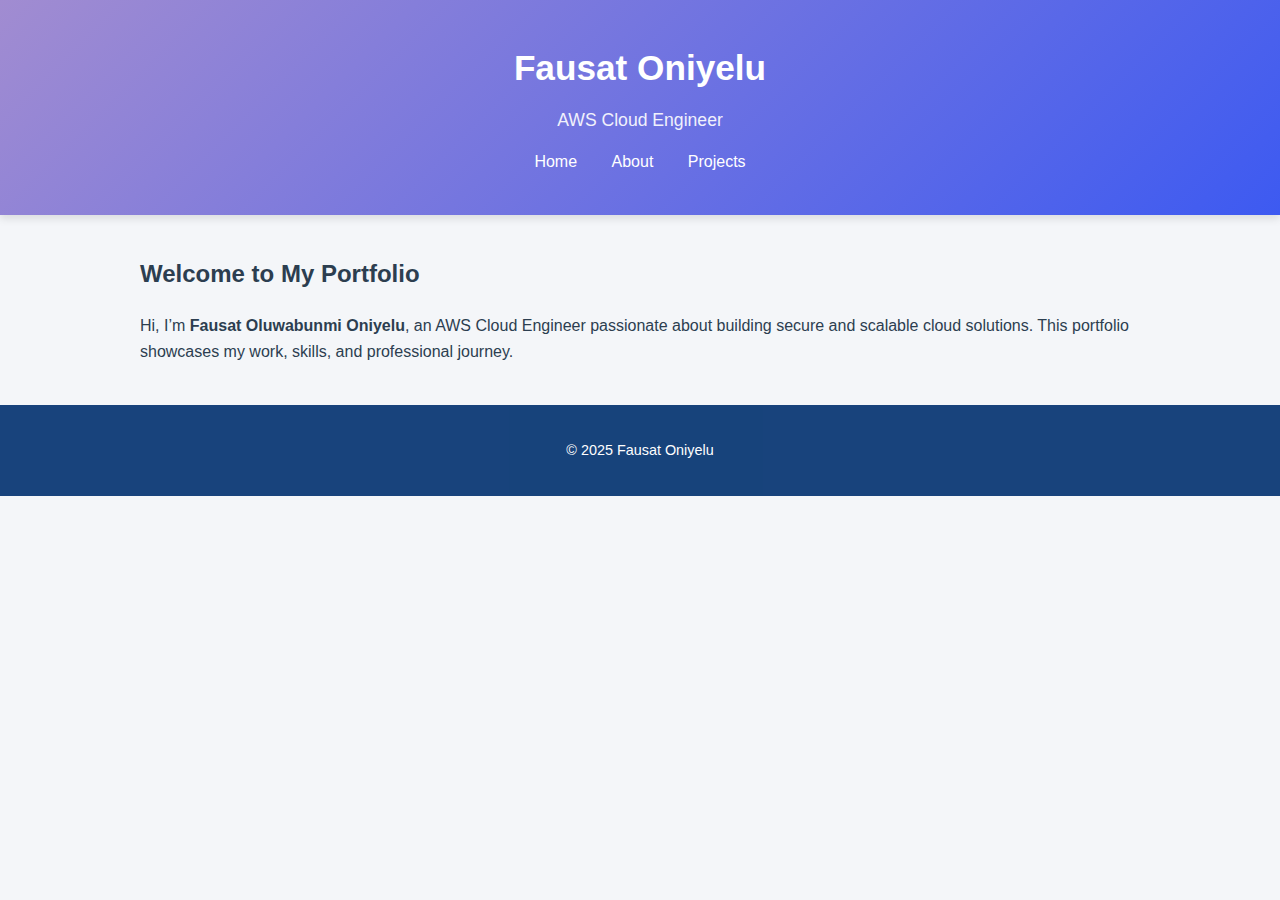
<file: index.html>
<!DOCTYPE html>
<html lang="en">
<head>
  <meta charset="UTF-8">
  <title>Home | Fausat Oniyelu</title>
  <link rel="stylesheet" href="style.css">
</head>
<body>
  <!-- Consistent Header -->
  <header>
    <h1>Fausat Oniyelu</h1>
    <p>AWS Cloud Engineer</p>
    <nav>
      <a href="index.html">Home</a>
      <a href="about.html">About</a>
      <a href="projects.html">Projects</a>
    </nav>
  </header>

  <!-- Main Section -->
  <main>
    <h2>Welcome to My Portfolio</h2>
    <p>
      Hi, I’m <strong>Fausat Oluwabunmi Oniyelu</strong>, an AWS Cloud Engineer passionate about 
      building secure and scalable cloud solutions. This portfolio showcases my work, skills, 
      and professional journey.
    </p>
  </main>

  <!-- Footer -->
  <footer>
    <p>&copy; 2025 Fausat Oniyelu</p>
  </footer>
</body>
</html>
</file>
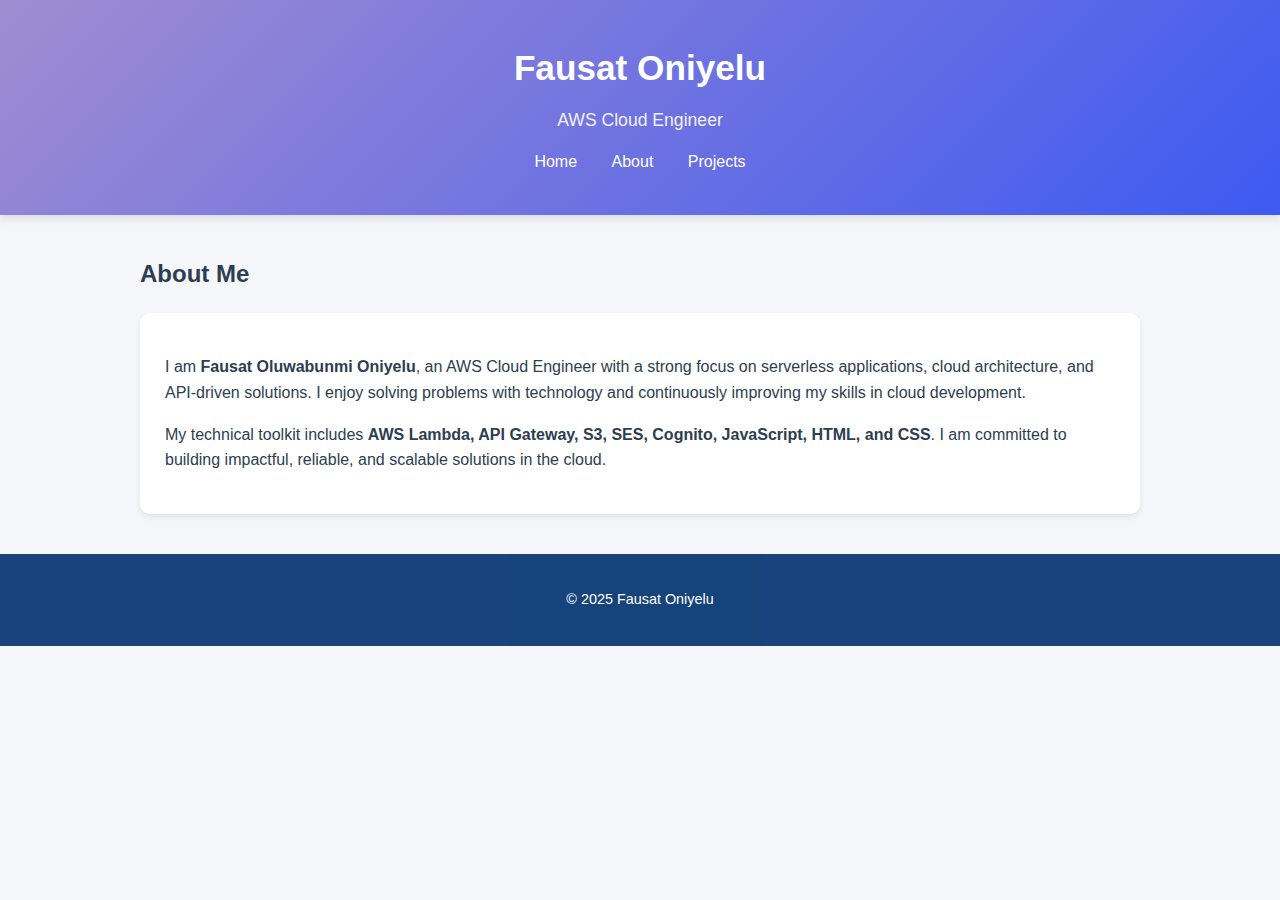
<file: about.html>
<!DOCTYPE html>
<html lang="en">
<head>
  <meta charset="UTF-8">
  <title>About Me | Fausat Oniyelu</title>
  <link rel="stylesheet" href="style.css">
</head>
<body>
  <!-- Consistent Header -->
  <header>
    <h1>Fausat Oniyelu</h1>
    <p>AWS Cloud Engineer</p>
    <nav>
      <a href="index.html">Home</a>
      <a href="about.html">About</a>
      <a href="projects.html">Projects</a>
    </nav>
  </header>

  <!-- Main About Section -->
  <main>
    <h2>About Me</h2>
    <section>
      <p>
        I am <strong>Fausat Oluwabunmi Oniyelu</strong>, an AWS Cloud Engineer with a strong 
        focus on serverless applications, cloud architecture, and API-driven solutions. 
        I enjoy solving problems with technology and continuously improving my skills 
        in cloud development.
      </p>
      <p>
        My technical toolkit includes <strong>AWS Lambda, API Gateway, S3, SES, Cognito, 
        JavaScript, HTML, and CSS</strong>. I am committed to building impactful, 
        reliable, and scalable solutions in the cloud.
      </p>
    </section>
  </main>

  <!-- Footer -->
  <footer>
    <p>&copy; 2025 Fausat Oniyelu</p>
  </footer>
</body>
</html>
</file>
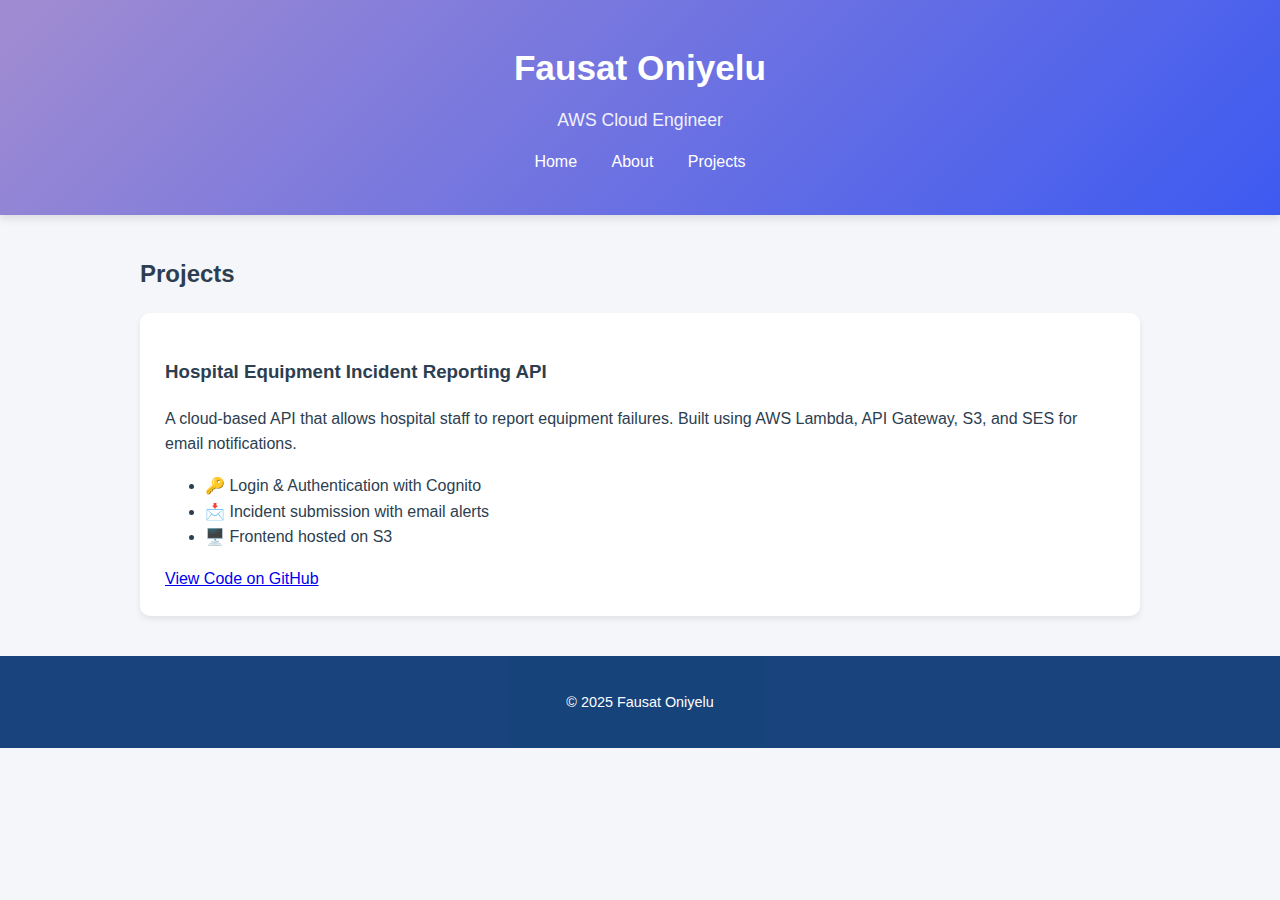
<file: projects.html>
<!DOCTYPE html>
<html lang="en">
<head>
  <meta charset="UTF-8">
  <title>Projects | Fausat Oniyelu</title>
  <link rel="stylesheet" href="style.css">
</head>
<body>
  <!-- Consistent Header -->
  <header>
    <h1>Fausat Oniyelu</h1>
    <p>AWS Cloud Engineer</p>
    <nav>
      <a href="index.html">Home</a>
      <a href="about.html">About</a>
      <a href="projects.html">Projects</a>
    </nav>
  </header>

  <!-- Main Projects Section -->
  <main>
    <h2>Projects</h2>
    <section>
      <h3>Hospital Equipment Incident Reporting API</h3>
      <p>
        A cloud-based API that allows hospital staff to report equipment failures.
        Built using AWS Lambda, API Gateway, S3, and SES for email notifications.
      </p>
      <ul>
        <li>🔑 Login & Authentication with Cognito</li>
        <li>📩 Incident submission with email alerts</li>
        <li>🖥️ Frontend hosted on S3</li>
      </ul>
      <a href="https://github.com/Boomey/aws-hospital-incident-system" target="_blank">
        View Code on GitHub
      </a>
    </section>
  </main>

  <!-- Footer -->
  <footer>
    <p>&copy; 2025 Fausat Oniyelu</p>
  </footer>
</body>
</html>
</file>
<file: style.css>
/* Global Styles */
body {
  font-family: 'Segoe UI', Tahoma, Geneva, Verdana, sans-serif;
  margin: 0;
  padding: 0;
  background: #f4f6f9;
  color: #2c3e50;
  line-height: 1.6;
}

/* Header */
header {
  background: linear-gradient(135deg, #a18cd1, #3d5af1); /* lavender to indigo */
  color: white;
  padding: 40px 20px;
  text-align: center;
  box-shadow: 0 4px 8px rgba(0,0,0,0.1);
}



header h1 {
  margin: 0;
  font-size: 2.2rem;
  font-weight: 600;
}

header p {
  margin: 10px 0 0;
  font-size: 1.1rem;
  opacity: 0.9;
}

/* Navigation */
nav {
  margin-top: 15px;
}

nav a {
  color: white;
  margin: 0 15px;
  text-decoration: none;
  font-weight: 500;
  transition: opacity 0.3s ease;
}

nav a:hover {
  opacity: 0.8;
}

/* Main Content */
main {
  max-width: 1000px;
  margin: 40px auto;
  padding: 0 20px;
}

/* Sections */
section {
  background: white;
  margin: 20px 0;
  padding: 25px;
  border-radius: 10px;
  box-shadow: 0 3px 6px rgba(0,0,0,0.08);
  transition: transform 0.2s ease;
}

section:hover {
  transform: translateY(-3px);
}

/* Footer */
footer {
  text-align: center;
  padding: 20px;
  background: #00306e;
  color: white;
  margin-top: 40px;
  font-size: 0.9rem;
  opacity: 0.9;
}
</file>
